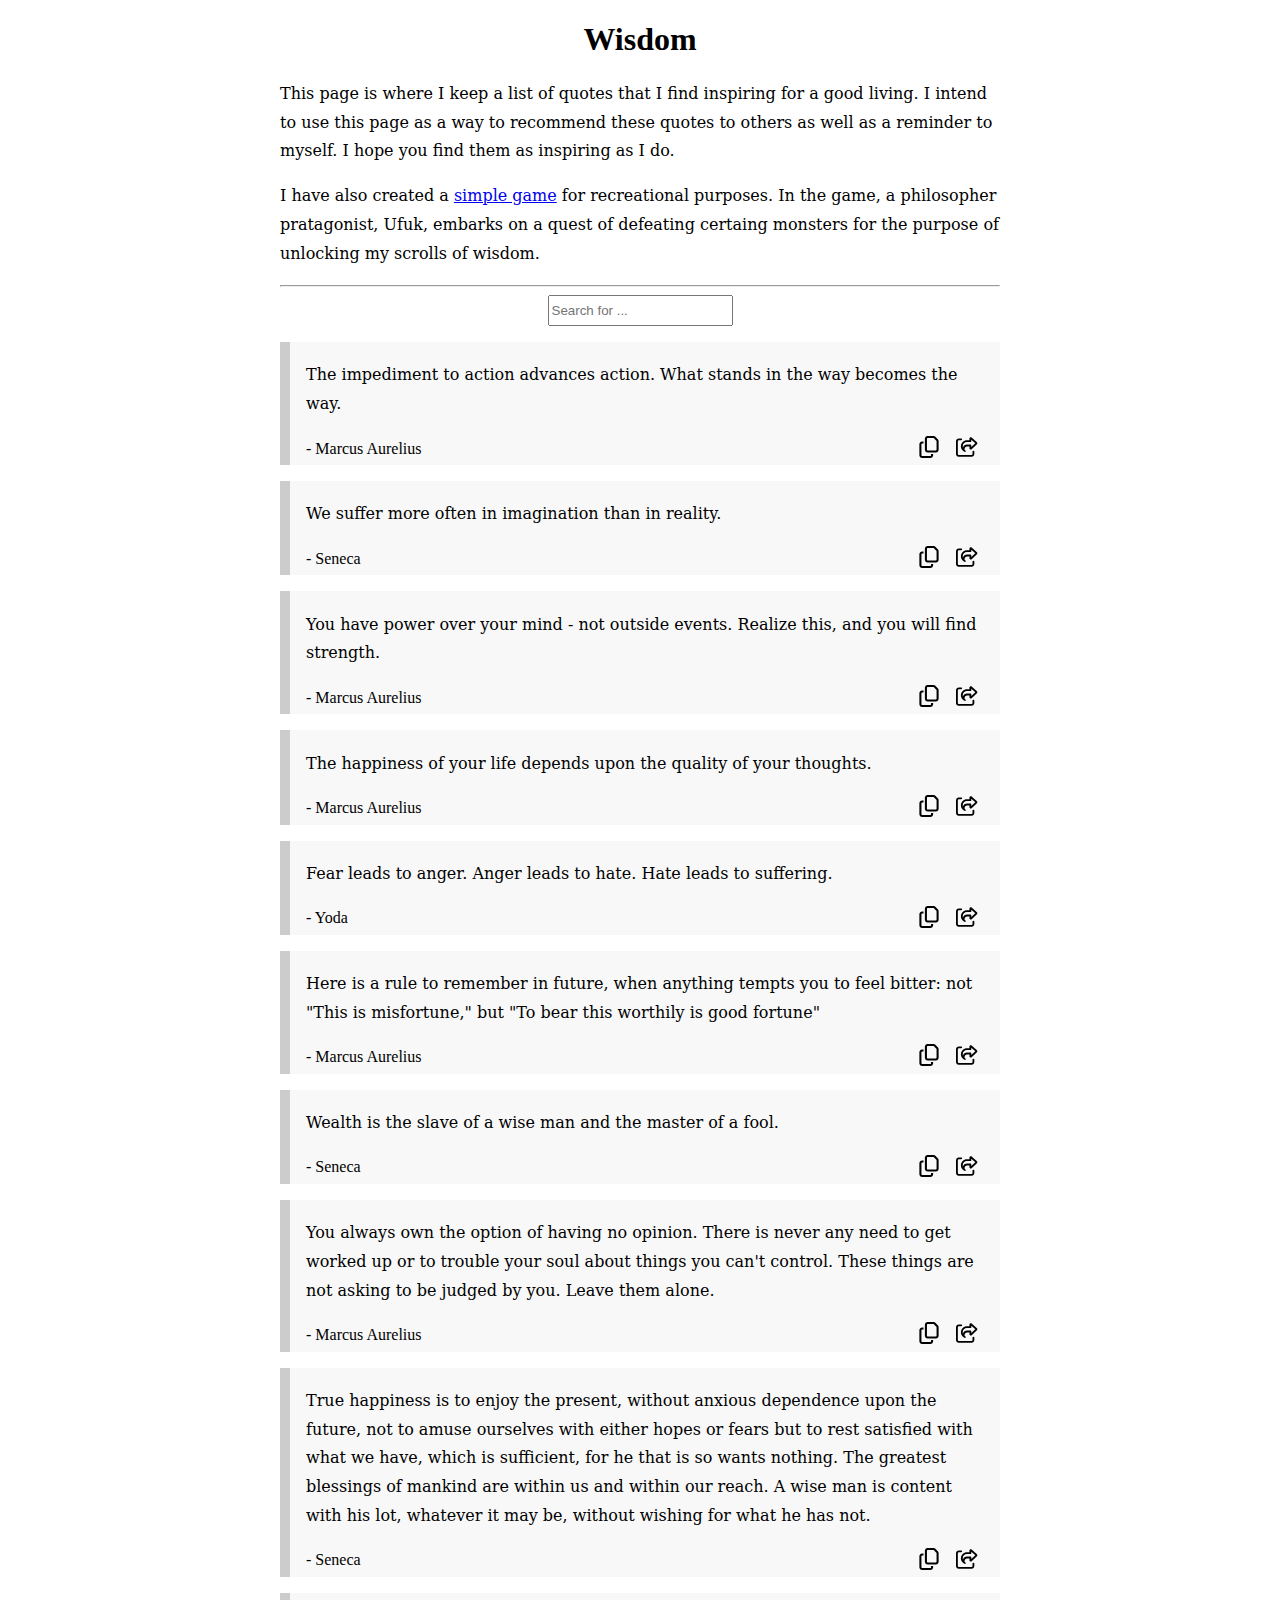
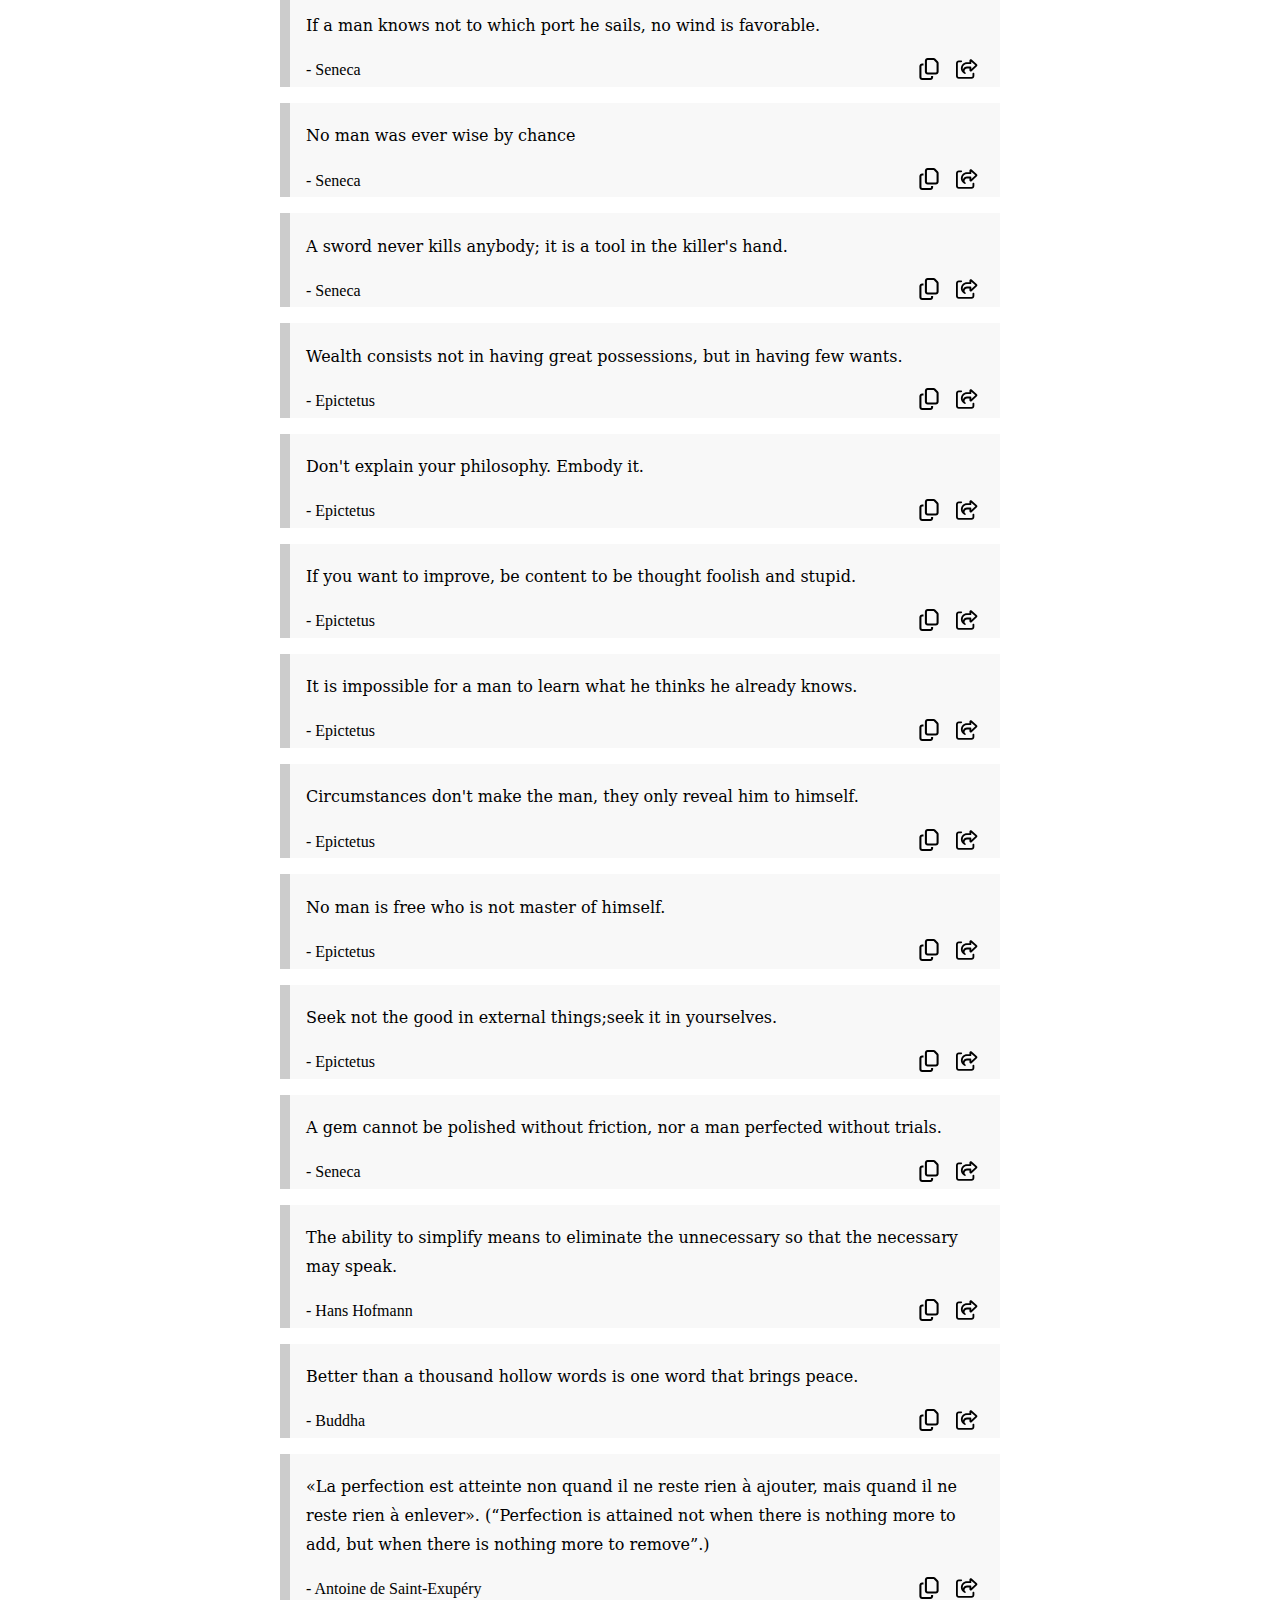
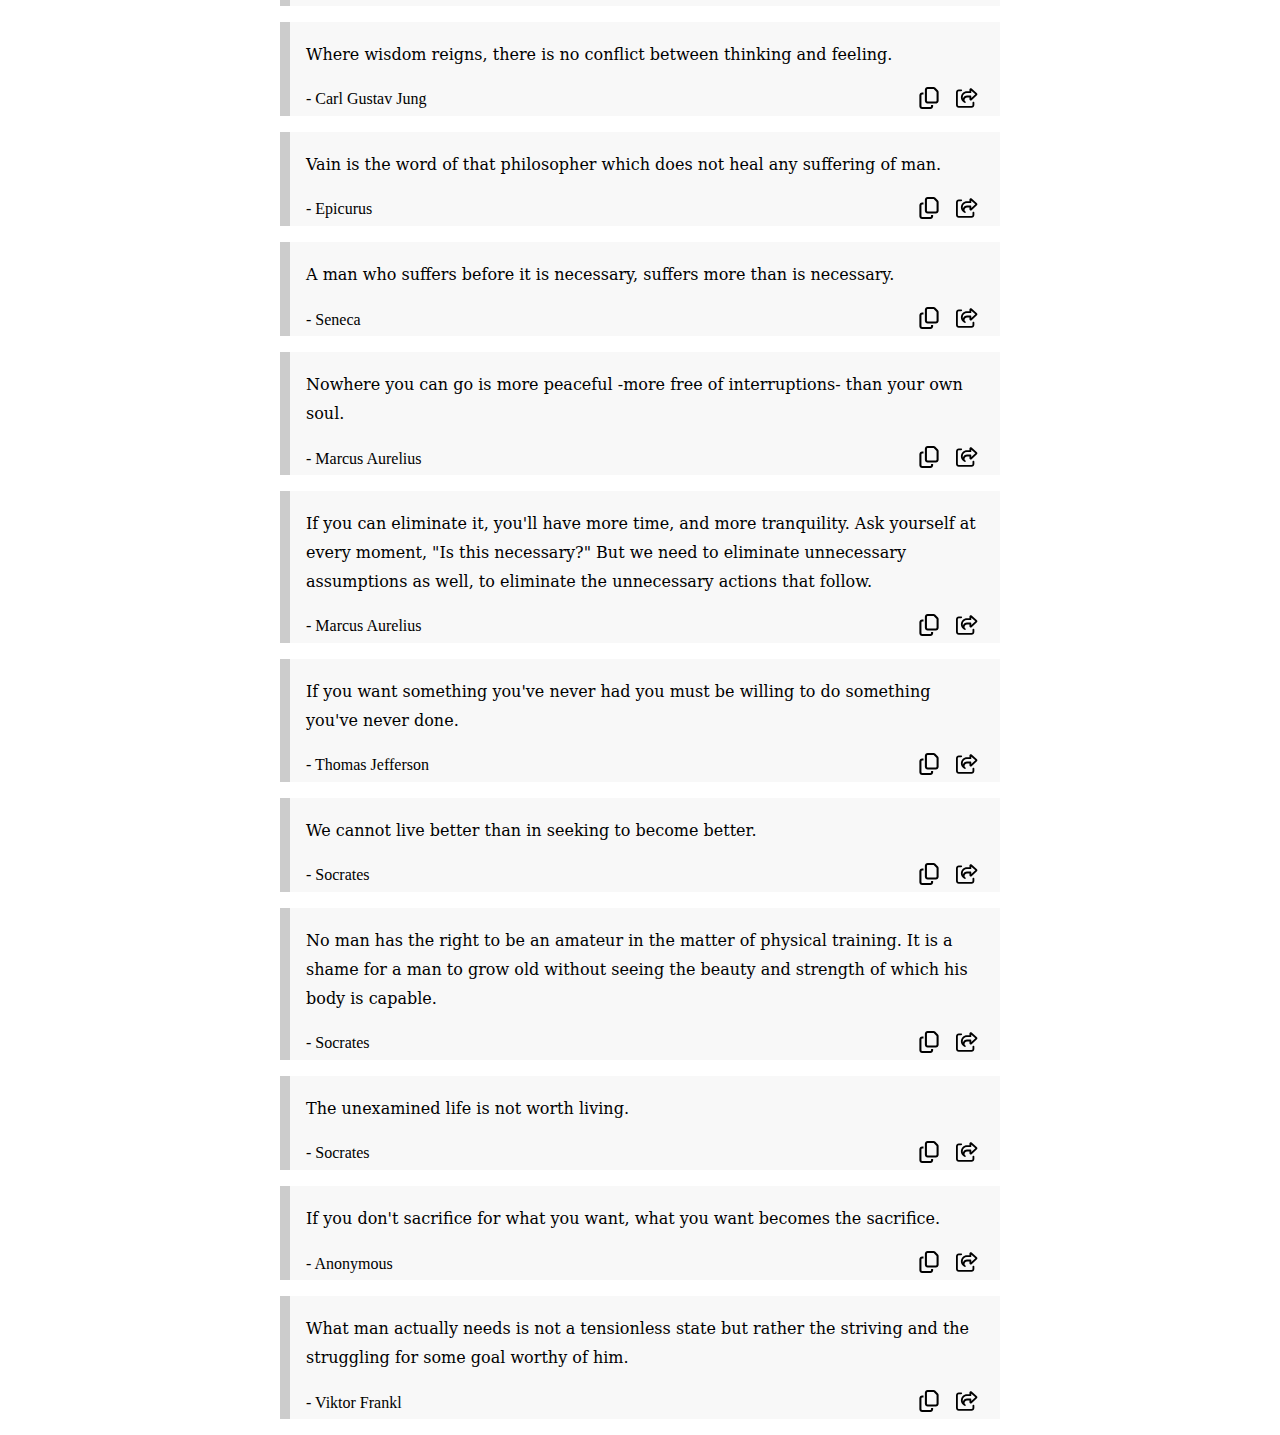
<file: index.html>
<!doctype html>
<html>
<head>
    <title>wisdom | rugu</title>
    <link rel="stylesheet" href="style.css">
    <script src="quotes.js"></script>
    <script src="index.js"> </script>
</head>
<body>
    <main>
        <h1>Wisdom</h1>

        <p>
        This page is where I keep a list of quotes that I find inspiring for a good
        living. I intend to use this page as a way to recommend these quotes to
        others as well as a reminder to myself. I hope you find them as inspiring
        as I do.
        </p>

        <p>
        I have also created a <a href="game/index.html" target="_blank">simple game</a>
        for recreational purposes. In the game, a philosopher pratagonist, Ufuk,
        embarks on a quest of defeating certaing monsters for the purpose of
        unlocking my scrolls of wisdom.
        </p>

        <hr/>

        <div id="root"> </div>
        <input
            id="search"
            type="text"
            placeholder="Search for ..."
            autocomplete="off"> </input>
        <div id="quotes"> </div>
    </main>

</body>
</html>
</file>
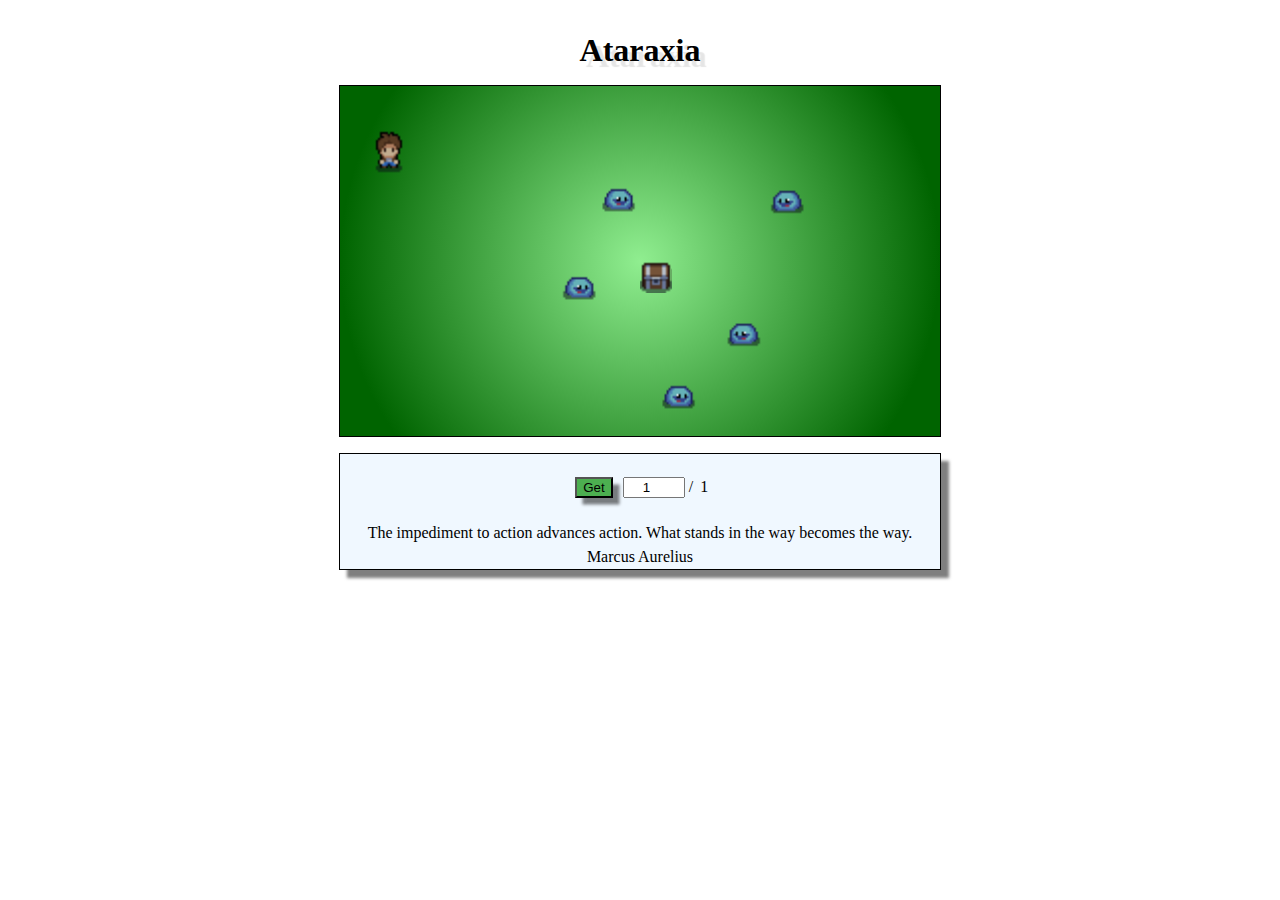
<file: game/index.html>
<!doctype html>
<html>
<head>
    <title>Ataraxia</title>
    <style>
        body {
            width: 700px;
            margin: 1em auto;
            display: flex;
            flex-direction: column;
            align-items: center;
            justify-content: center;
        }

        .quoteBox {
            margin: 1em;
            width: 600px;
            display: flex;
            flex-direction: column;
            align-items: center;
            justify-content: center;
            background-color: #F0F8FF;
            text-color: #000000;
            border: 1px solid;
            box-shadow: 0.5em 0.5em 3px rgb(0 0 0 / 50%);
        }

        .quoteBox > p, span {
            display: inline-block;
            margin: 0.2em;
            height: auto;
        }

        .scrollBox {
            margin: 1em;
            display: flex;
            flex-direction: column;
            align-items: center;
            justify-content: left;
        }

        button {
            margin: 0.5em;
            background-color: #4CAF50;
            box-shadow: 0.5em 0.5em 3px rgb(0 0 0 / 50%)
        }

        button:hover {
            background-color: #3e8e41;
        }

        input {
            width: 4em;
            text-align: center;
        }

        h1 {
            margin: 0.5em;
            text-shadow: 0.2em 0.2em 1px rgb(0 0 0 / 10%);
        }

    </style>
</head>
<body>
    <h1>Ataraxia</h1>

    <canvas
        width="600" height="350"
        id="canvas"
        style="border: 1px solid"></canvas>

    <div class="quoteBox">
        <div class="scrollBox">
            <div>
                <button id="updateQuote">Get</button>
                <input type="number" id="level" value="1" />
                /
                <span id="availableQuotes"> </span>
            </div>
        </div>

        <p id="quoteText"> </p>
        <span id="quoteAuthor"> </span>
    </div>

    <script src="./lib/lodash.min.js"></script>
    <script src="utils.js"></script>
    <script src="assets.js"></script>
    <script src="../quotes.js"></script>
    <script src="index.js"></script>
</body>
</html>
</file>
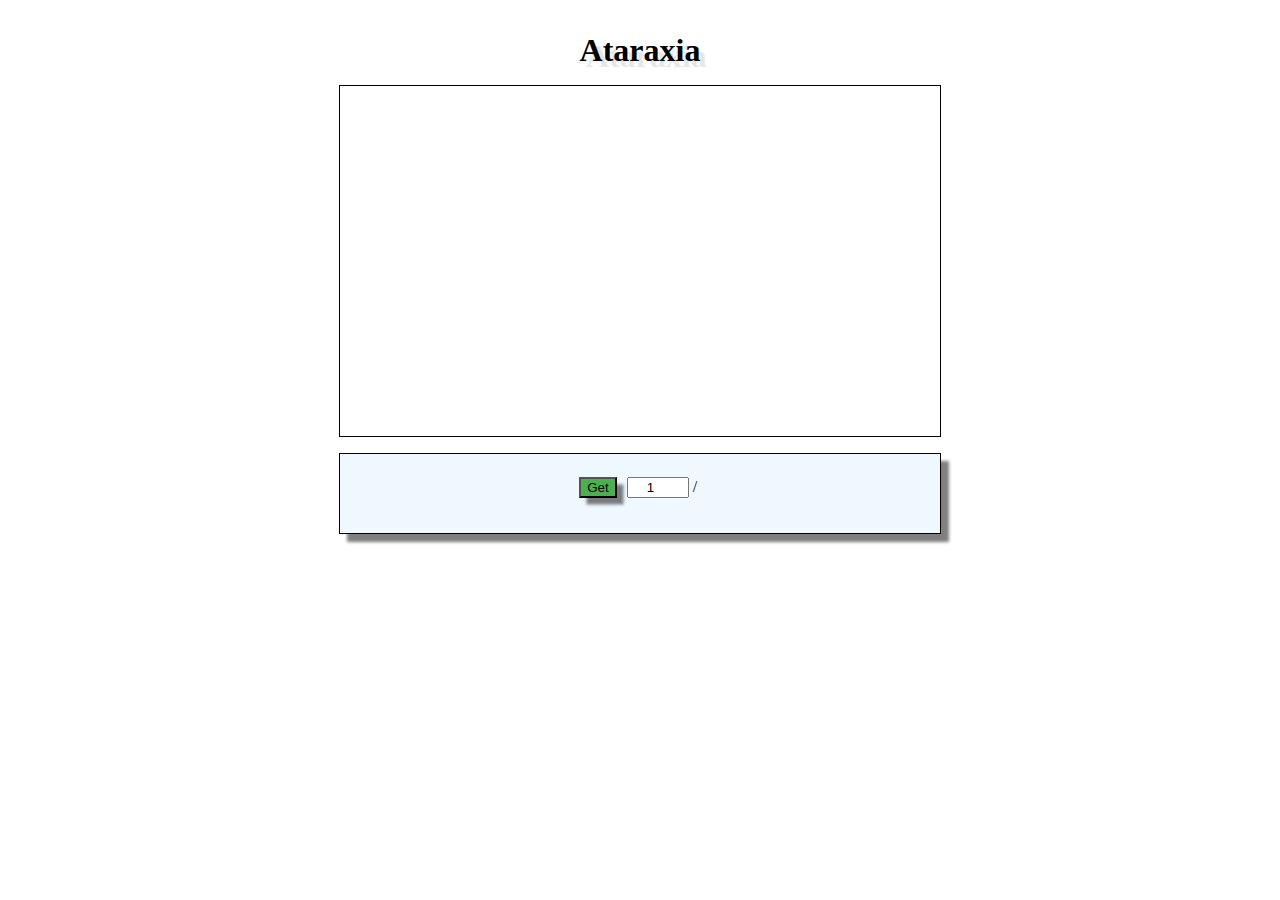
<file: game.html>
<!doctype html>
<html>
<head>
    <title>Ataraxia</title>
    <style>
        body {
            width: 700px;
            margin: 1em auto;
            display: flex;
            flex-direction: column;
            align-items: center;
            justify-content: center;
        }

        .quoteBox {
            margin: 1em;
            width: 600px;
            display: flex;
            flex-direction: column;
            align-items: center;
            justify-content: center;
            background-color: #F0F8FF;
            text-color: #000000;
            border: 1px solid;
            box-shadow: 0.5em 0.5em 3px rgb(0 0 0 / 50%);
        }

        .quoteBox > p, span {
            display: inline-block;
            margin: 0.2em;
            height: auto;
        }

        .scrollBox {
            margin: 1em;
            display: flex;
            flex-direction: column;
            align-items: center;
            justify-content: left;
        }

        button {
            margin: 0.5em;
            background-color: #4CAF50;
            box-shadow: 0.5em 0.5em 3px rgb(0 0 0 / 50%)
        }

        button:hover {
            background-color: #3e8e41;
        }

        input {
            width: 4em;
            text-align: center;
        }

        h1 {
            margin: 0.5em;
            text-shadow: 0.2em 0.2em 1px rgb(0 0 0 / 10%);
        }

    </style>
</head>
<body>
    <h1>Ataraxia</h1>

    <canvas
        width="600" height="350"
        id="canvas"
        style="border: 1px solid"></canvas>

    <div class="quoteBox">
        <div class="scrollBox">
            <div>
                <button id="updateQuote">Get</button>
                <input type="number" id="level" value="1" />
                /
                <span id="availableQuotes"> </span>
            </div>
        </div>

        <p id="quoteText"> </p>
        <span id="quoteAuthor"> </span>
    </div>

    <script src="./lib/lodash.min.js"></script>
    <script src="utils.js"></script>
    <script src="assets.js"></script>
    <script src="quotes.js"></script>
    <script src="index.js"></script>
</body>
</html>
</file>
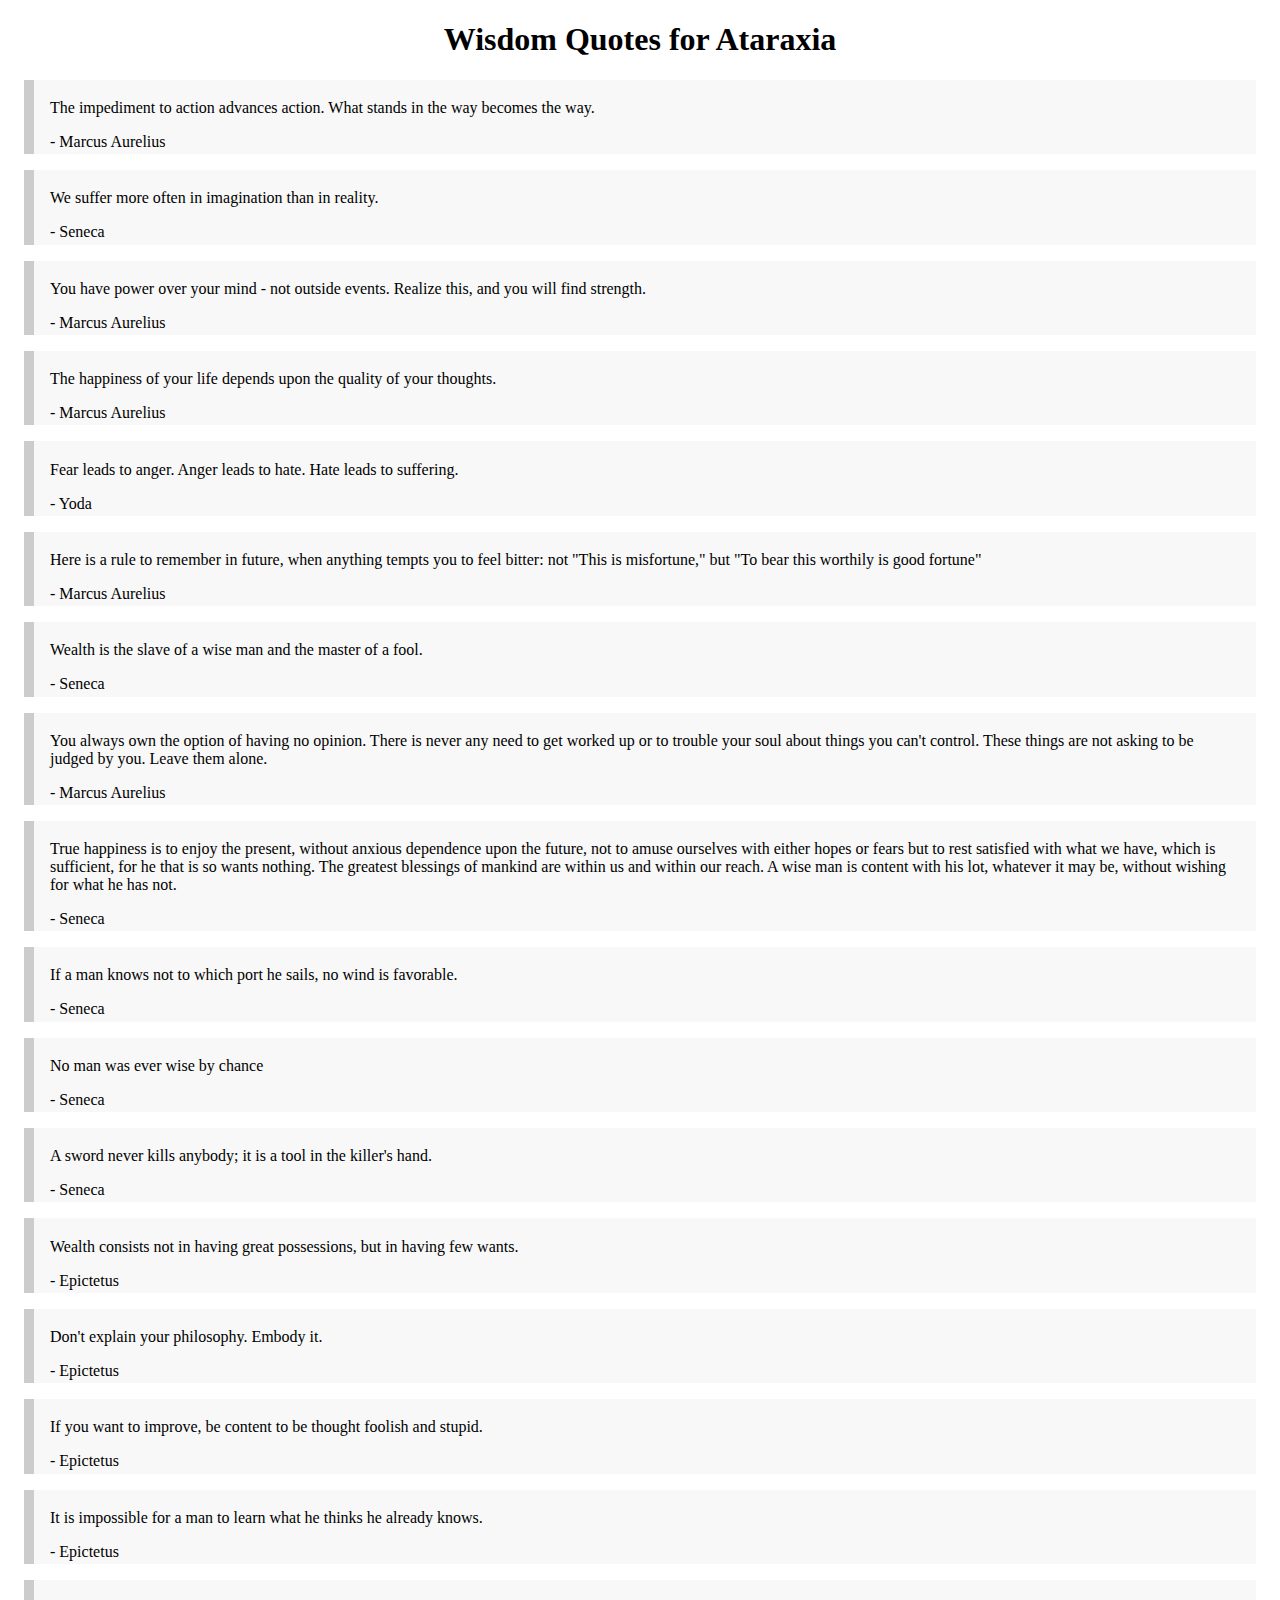
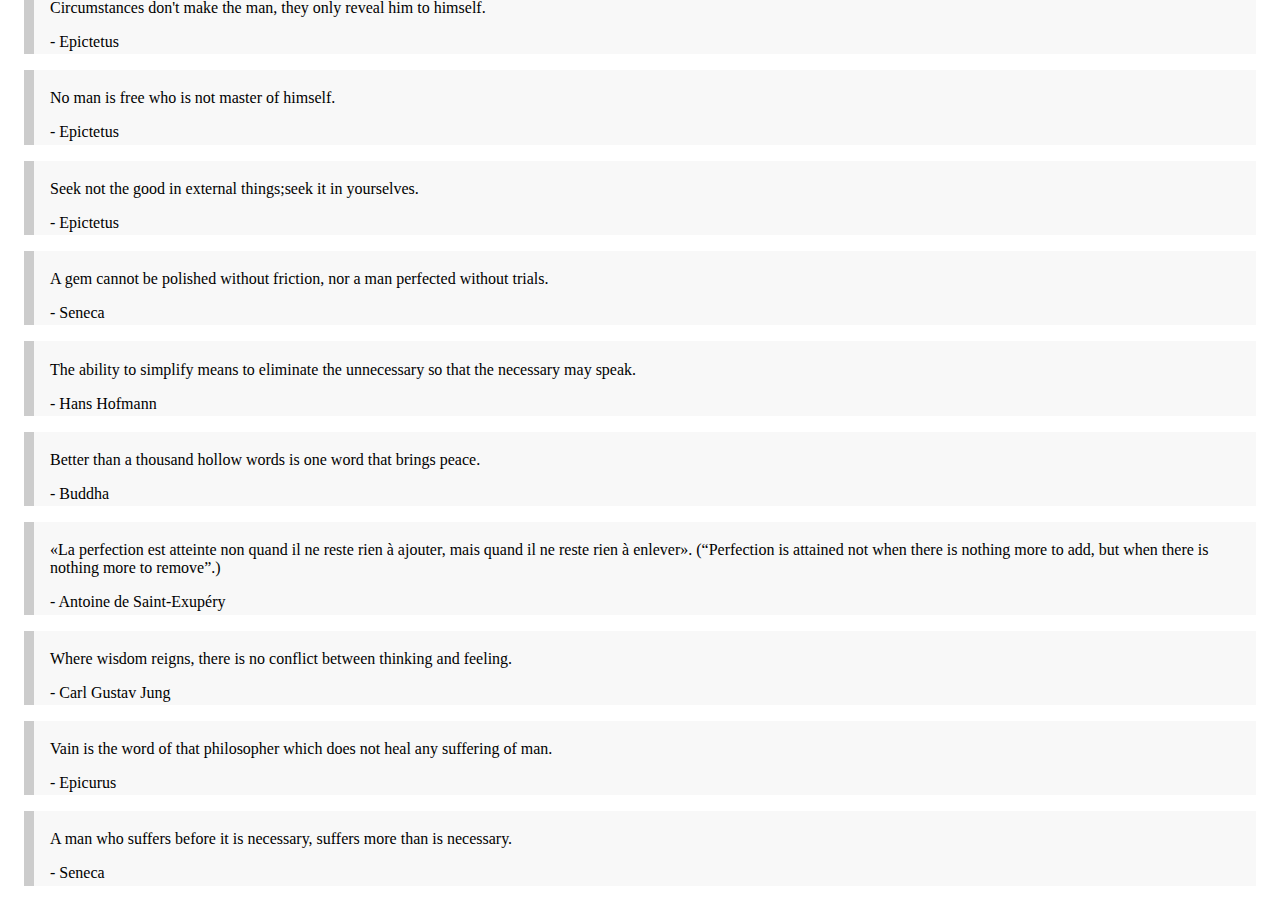
<file: quotes.html>
<!doctype html>
<html>
<head>
    <title>quotes | ataraxia</title>
    <script src="quotes.js"></script>
    <style>
        h1 {
            text-align: center;
        }
        blockquote {
            border-left: 10px solid #ccc;
            background: #f8f8f8;
            margin: 1em;
            padding: 0.2em 1em;
        }
    </style>
</head>
<body>
    <h1>Wisdom Quotes for Ataraxia</h1>
    <script>
        quotes.forEach(([quote, author], idx) => {
            document.body.innerHTML += `
                <blockquote id="${idx}">
                    <p> ${quote}</p>
                    <footer>- ${author}</footer>
                </blockquote>
            `
        })

    </script>
</body>
</html>
</file>
<file: style.css>
main p {
    font: 16px/180% 'DejaVu Serif', 'Bitstream Vera Serif', 'Georgia', serif
}

h1 {
    text-align: center;
}

main {
    width: 720px;
    margin: 0 auto;
    padding: 0;
}

@media screen and (max-width: 720px) {
    main {
        width: 100%; /* Adjusted width for smaller screens */
    }
}

input#search {
    display: block;
    margin: 0 auto;
    height: 1.6rem;
}

blockquote {
    border-left: 10px solid #ccc;
    background: #f8f8f8;
    margin: 1em 0em;
    padding: 0.2em 1em;
}

blockquote > footer {
    display: flex;
    justify-content: space-between;
    align-items: center;
}

button {
    background: none;
    border: none;
}

button:hover {
    transform: scale(1.2);
    cursor: pointer;
}

button svg {
    width: 22px;
    height: 22px;
}
</file>
